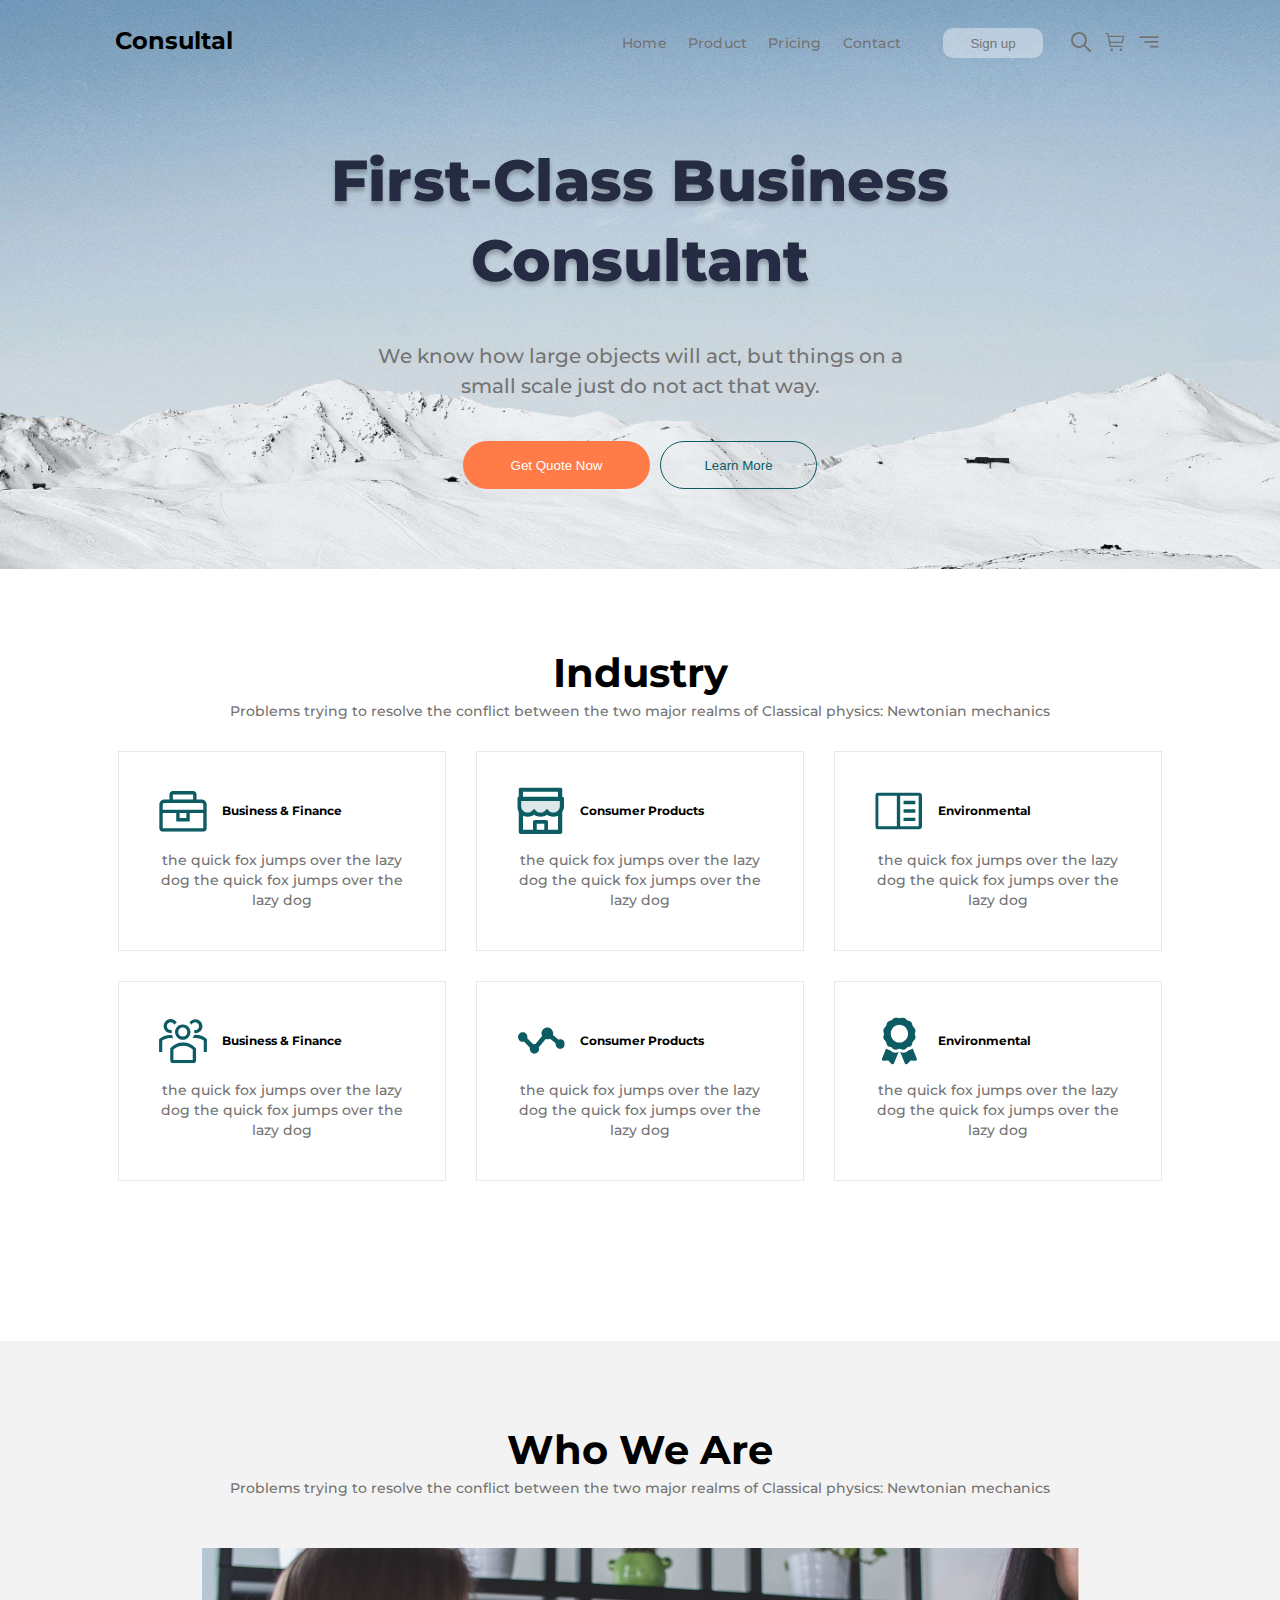
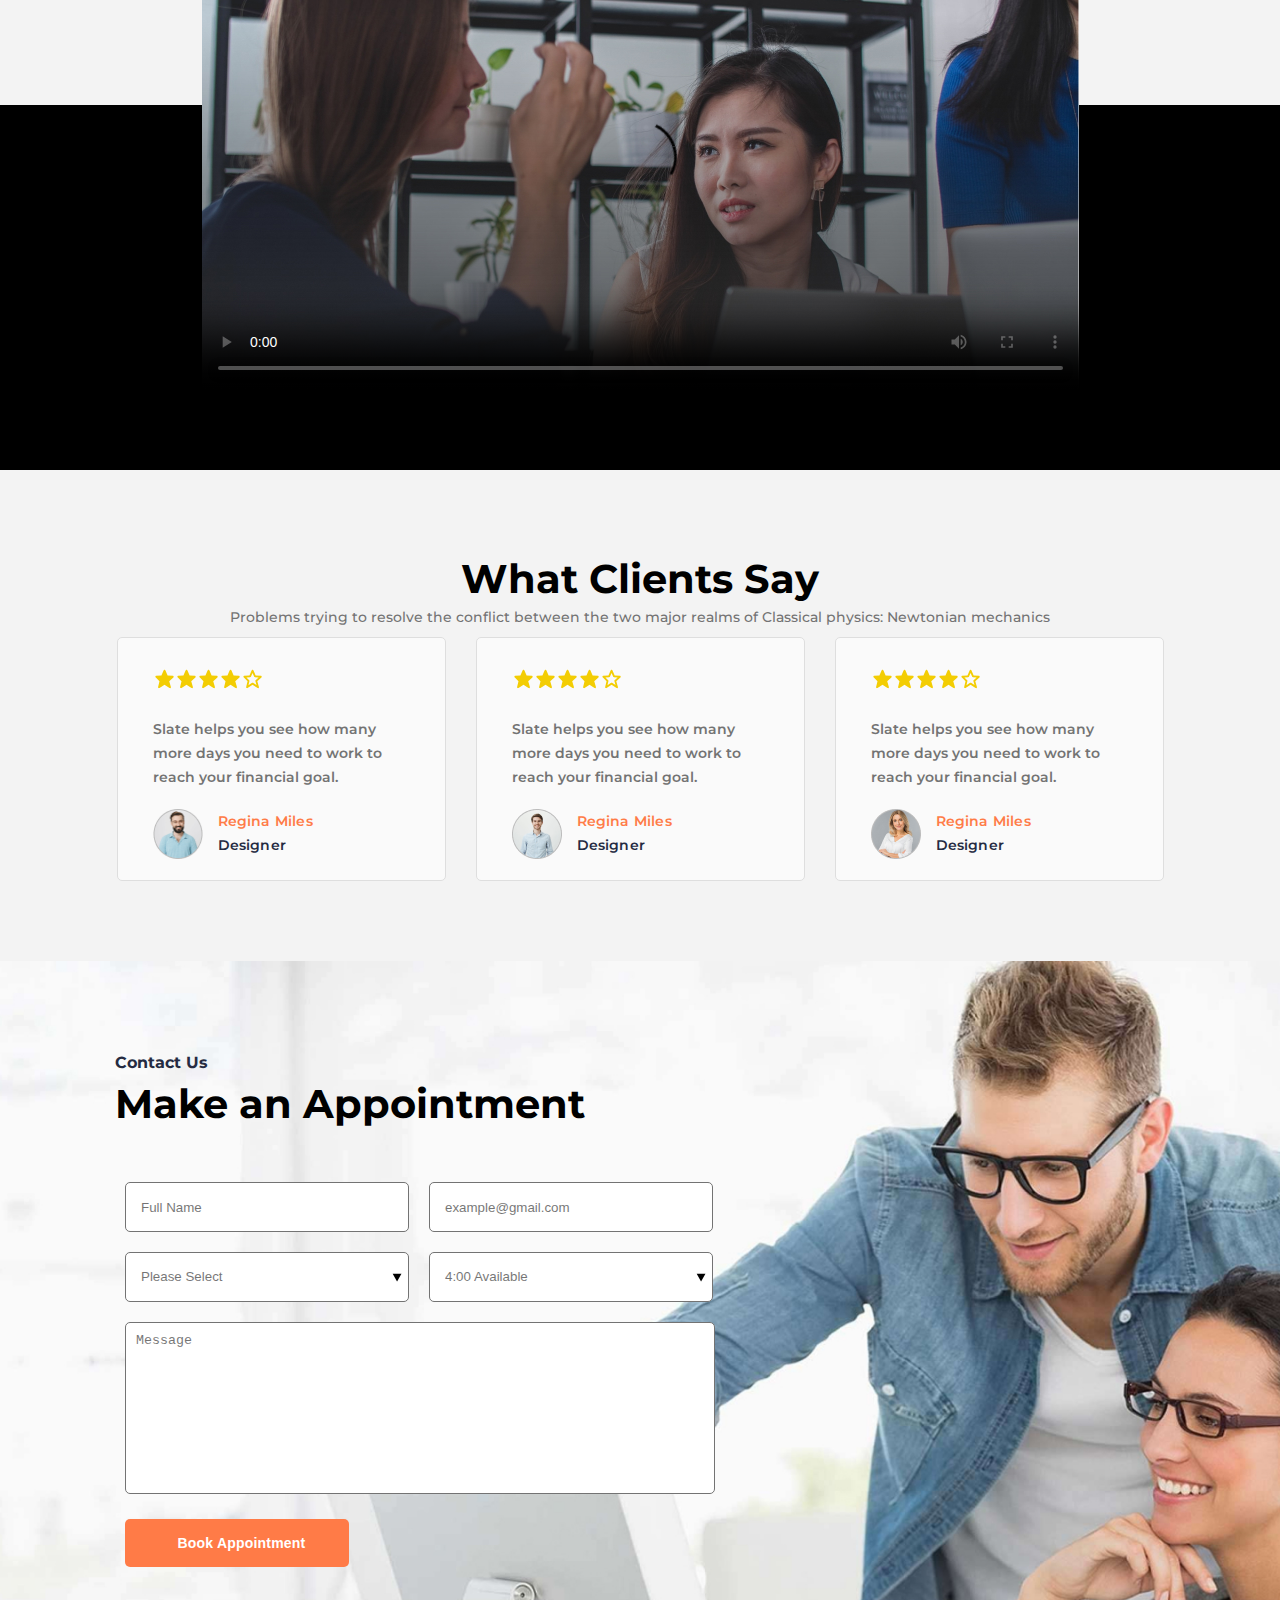
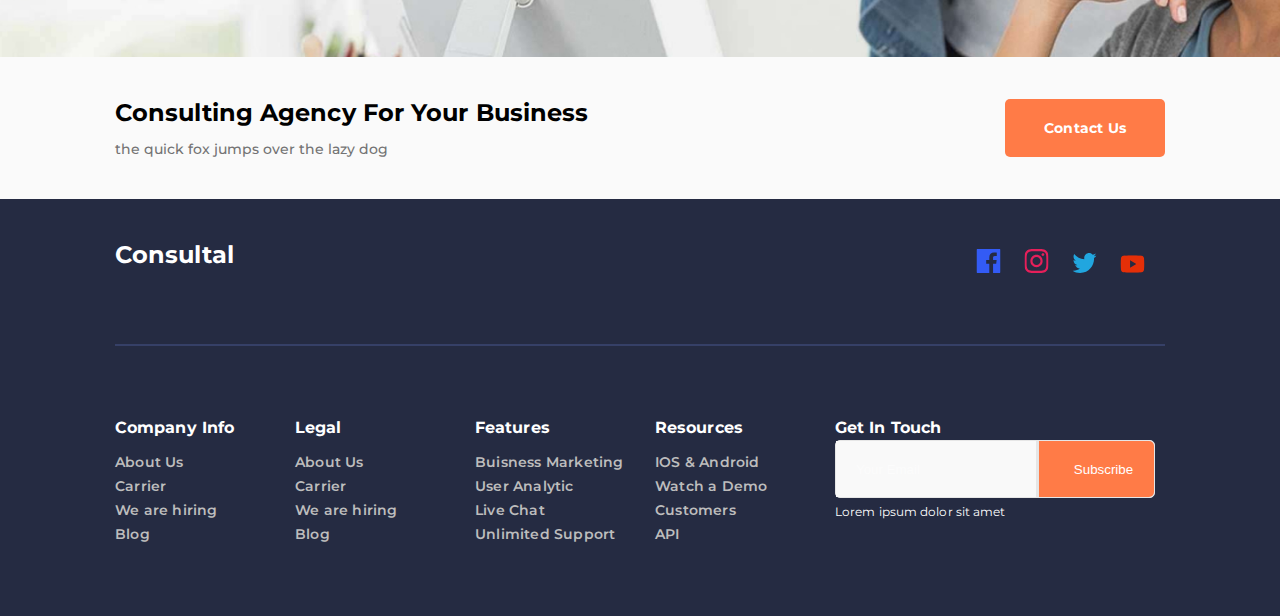
<file: index.html>
<!DOCTYPE html>
<html lang="en">
  <head>
    <meta charset="UTF-8" />
    <meta http-equiv="X-UA-Compatible" content="IE=edge" />
    <meta name="viewport" content="width=device-width, initial-scale=1.0" />
    <link rel="stylesheet" href="styles/normalizer.css" />
    <link rel="preconnect" href="https://fonts.googleapis.com" />
    <link rel="preconnect" href="https://fonts.gstatic.com" crossorigin />
    <link
      href="https://fonts.googleapis.com/css2?family=Montserrat:wght@400;500;600;700&display=swap"
      rel="stylesheet"
    />
    <link rel="stylesheet" href="styles/main.css" />
    <link rel="stylesheet" href="styles/registrationStyle.css" />
    <title>Макет 3</title>
  </head>
  <body>
    <header>
      <div class="wrapper">
        <div class="navbar">
          <a href="form.html" id="logo">Consultal</a>

          <ul class="navlinks">
            <li><a href="#">Home</a></li>
            <li><a href="#">Product</a></li>
            <li><a href="#">Pricing</a></li>
            <li><a href="#">Contact</a></li>
          </ul>

          <button class="registrationBtn">
            Sign up
          </button>

          <div class="popup" id="popup1">
            <div id="popup__container">
              <div id="reg">
                <form role="form" method="POST" id="regform">

                  <label>Email:
                    <input type="email" name="Email" placeholder="example@email.com" aria-describedby="email-validation" required>
                    <span id="email-validation" aria-live="assertive" class="validation-message"></span>
                  </label>

                  <label>Password:
                    <input type="password" id="password-input" placeholder="Enter password" 
                    name="password" minlength="6" aria-describedby="password-validation" required>

	                  <a href="#" class="password-control"></a>
                    <span id="password-validation" aria-live="assertive" class="validation-message"></span>
                  </label>

                  <button type="submit" class="submit-reg">Register</button>
                </form>
              </div>
            </div>
          </div>

          <button class="nav">
            <img src="img/search.svg" alt="Поиск" />
          </button>
          <button class="nav"><img src="img/cart.svg" alt="Купить" /></button>
          <button class="nav">
            <img src="img/menu.svg" alt="Меню" />
          </button>
        </div>

        <nav>
          <ul>
            <li><a href="#">Home</a></li>
            <li><a href="#">Product</a></li>
            <li><a href="#">Pricing</a></li>
            <li><a href="#">Contact</a></li>
          </ul>
        </nav>

        <section class="First-Class">
            <h1>First-Class Business Consultant</h1>
            <p id="main-subtitle">
              We know how large objects will act, but things on a small scale just
              do not act that way.
            </p>

            <div id="prebuttons">
              <button id="get_quot">Get Quote Now</button>
              <button id="learn_more">Learn More</button>

          </div>
        </section>
      </div>
    </header>

    <main>
      <section class="Industry">
        <div class="wrapper">
          <div>
            <h2>Industry</h2>
            <p class="subtitle">
              Problems trying to resolve the conflict between the two major realms
              of Classical physics: Newtonian mechanics
            </p>
          </div>

          <article>
            <div class="article-header">
              <img
                src="img/industry/bag.svg"
                alt="finance"
                height="48"
                width="48"
              />
              <h3>Business & Finance</h3>
            </div>
            <p>
              the quick fox jumps over the lazy dog the quick fox jumps over the
              lazy dog
            </p>
          </article>

          <article>
            <div class="article-header">
              <img
                src="img/industry/shop.svg"
                alt="shop"
                height="48"
                width="48"
              />
              <h3>Consumer Products</h3>
            </div>
            <p>
              the quick fox jumps over the lazy dog the quick fox jumps over the
              lazy dog
            </p>
          </article>
          <article>
            <div class="article-header">
              <img
                src="img/industry/book.svg"
                alt="book"
                height="48"
                width="48"
              />
              <h3>Environmental</h3>
            </div>
            <p>
              the quick fox jumps over the lazy dog the quick fox jumps over the
              lazy dog
            </p>
          </article>
          <article>
            <div class="article-header">
              <img
                src="img/industry/social.svg"
                alt="social"
                height="48"
                width="48"
              />
              <h3>Business & Finance</h3>
            </div>
            <p>
              the quick fox jumps over the lazy dog the quick fox jumps over the
              lazy dog
            </p>
          </article>
          <article>
            <div class="article-header">
              <img
                src="img/industry/graph.svg"
                alt="graph"
                height="48"
                width="48"
              />
              <h3>Consumer Products</h3>
            </div>
            <p>
              the quick fox jumps over the lazy dog the quick fox jumps over the
              lazy dog
            </p>
          </article>
          <article>
            <div class="article-header">
              <img
                src="img/industry/reward.svg"
                alt="reward"
                height="48"
                width="48"
              />
              <h3>Environmental</h3>
            </div>
            <p>
              the quick fox jumps over the lazy dog the quick fox jumps over the
              lazy dog
            </p>
          </article>
        </div>
      </section>

      <section class="video-container">
        <div class="wrapper">
          <h2>Who We Are</h2>
          <p class="subtitle">
            Problems trying to resolve the conflict between the two major realms
            of Classical physics: Newtonian mechanics
          </p>

          <div class="video">
            <video controls="controls" height="442" poster="img/videoposter.jpg">
              <!-- <source src="video/testVideo.mp4" type='video/mp4; codecs="avc1.42E01E, mp4a.40.2"'> -->
              <source src="#">
              Элемент video не поддерживается вашим браузером.
            </video>
          </div>
        </div>
      </section>

      <section class="reviews">
        <div class="wrapper">
          <h2>What Clients Say</h2>
          <p class="subtitle">
            Problems trying to resolve the conflict between the two major realms
            of Classical physics: Newtonian mechanics
          </p>
          <ul class="review-list">
            <li>
              <img src="img/stars.svg" alt="Оценка" />

              <blockquote>
                Slate helps you see how many more days you need to work to reach
                your financial goal.
              </blockquote>

              <div class="person">
                <img src="img/manbeard.png" alt="photo" width="50" height="50" />
                <div>
                  <p class="name">Regina Miles</p>
                  <p class="post">Designer</p>
                </div>
              </div>
            </li>

            <li>
              <img src="img/stars.svg" alt="Оценка" />

              <blockquote>
                Slate helps you see how many more days you need to work to reach
                your financial goal.
              </blockquote>

              <div class="person">
                <img src="img/man.png" alt="photo" width="50" height="50" />
                <div>
                  <p class="name">Regina Miles</p>
                  <p class="post">Designer</p>
                </div>
              </div>
            </li>

            <li>
              <img src="img/stars.svg" alt="Оценка" />

              <blockquote>
                Slate helps you see how many more days you need to work to reach
                your financial goal.
              </blockquote>

              <div class="person">
                <img src="img/woman.png" alt="photo" width="50" height="50" />
                <div>
                  <p class="name">Regina Miles</p>
                  <p class="post">Designer</p>
                </div>
              </div>
            </li>
          </ul>
        </div>
      </section>

      <section class="contact">
        <div class="contactform">
          <div class="wrapper">
            <p class="pre-MakeApp">Contact Us</p>
            <h2>Make an Appointment</h2>

            <datalist id="item">
              <option value="Текст1"></option>
              <option value="Текст2"></option>
              <option value="Текст3"></option>
            </datalist>
            <datalist id="time">
              <option value="9:00"></option>
              <option value="13:00"></option>
              <option value="17:00"></option>
              <option value="21:00"></option>
            </datalist>

            <form id="appointment">
              <p>
                <label><input type="text" placeholder="Full Name" name="Name"/></label>
              </p>
              <p>
                <label
                  ><input type="email" placeholder="example@gmail.com" name="E-Mail"
                /></label>
              </p>
              <p>
                <label
                  ><input type="text" list="item" placeholder="Please Select"
                /></label>
              </p>
              <p>
                <label><input type="text" list="time" placeholder="4:00 Available"/></label>
              </p>
              <p>
                <label>
                  <textarea name="Message" cols="30" rows="10" placeholder="Message"></textarea>
                </label>
              </p>
              <p>
                <input type="submit" value="Book Appointment" class="bookapp" />
              </p>
            </form>

          </div>
        </div>  
        <div id="contactus">
          <div class="wrapper">
            <div id="conttext">
              <h3>Consulting Agency For Your Business</h3>
              <p>the quick fox jumps over the lazy dog</p>
            </div>
            <a href="#" class="button">Contact Us</a>
          </div>
        </div>
      </section>
    </main>

    <footer>
      <div class="wrapper">
        <div id="footeeHlinks">
          <p id="footerhead">Consultal</p>

          <div class="social-links">
            <a href="//facebook.com/" target="_blank"
              ><img src="img/social/facebook-logo.svg" alt="facebook"
            /></a>
            <a href="//instagram.com/" target="_blank"
              ><img src="img/social/instagram-logo.svg" alt="instagram"
            /></a>
            <a href="//twitter.com/" target="_blank"
              ><img src="img/social/twitter-logo.svg" alt="twitter"
            /></a>
            <a href="//www.youtube.com/" target="_blank"
              ><img src="img/social/youtube-logo.svg" alt="youtube"
            /></a>
          </div>
        </div>

        <hr>

        <div id="ff">
          <div class="footer-info">
            <p class="sub-header">Company Info</p>
            <ul>
              <li><a href="#">About Us</a></li>
              <li><a href="#">Carrier</a></li>
              <li><a href="#">We are hiring</a></li>
              <li><a href="#">Blog</a></li>
            </ul>
          </div>

          <div class="footer-info">
            <p class="sub-header">Legal</p>
            <ul>
              <li><a href="#">About Us</a></li>
              <li><a href="#">Carrier</a></li>
              <li><a href="#">We are hiring</a></li>
              <li><a href="#">Blog</a></li>
            </ul>
          </div>

          <div class="footer-info">
            <p class="sub-header">Features</p>
            <ul>
              <li><a href="#">Buisness Marketing</a></li>
              <li><a href="#">User Analytic</a></li>
              <li><a href="#">Live Chat</a></li>
              <li><a href="#">Unlimited Support</a></li>
            </ul>
          </div>

          <div class="footer-info">
            <p class="sub-header">Resources</p>
            <ul>
              <li><a href="#">IOS & Android</a></li>
              <li><a href="#">Watch a Demo</a></li>
              <li><a href="#">Customers</a></li>
              <li><a href="#">API</a></li>
            </ul>
          </div>

          <div class="footer-info" id="GetTouch">
            <p class="sub-header">Get In Touch</p>
            <form class="footer-sub">
              <label>
                <input type="text" name="Message" placeholder="Your Email" />
              </label>
              <p><input type="submit" value="Subscribe" id="subscribe" /></p>
            </form>
            <p id="postSubTxt">Lorem ipsum dolor sit amet</p>
          </div>
        </div>
      </div>
    </footer>
    <script src="scripts/registration.js"></script>
  </body>
</html>
</file>
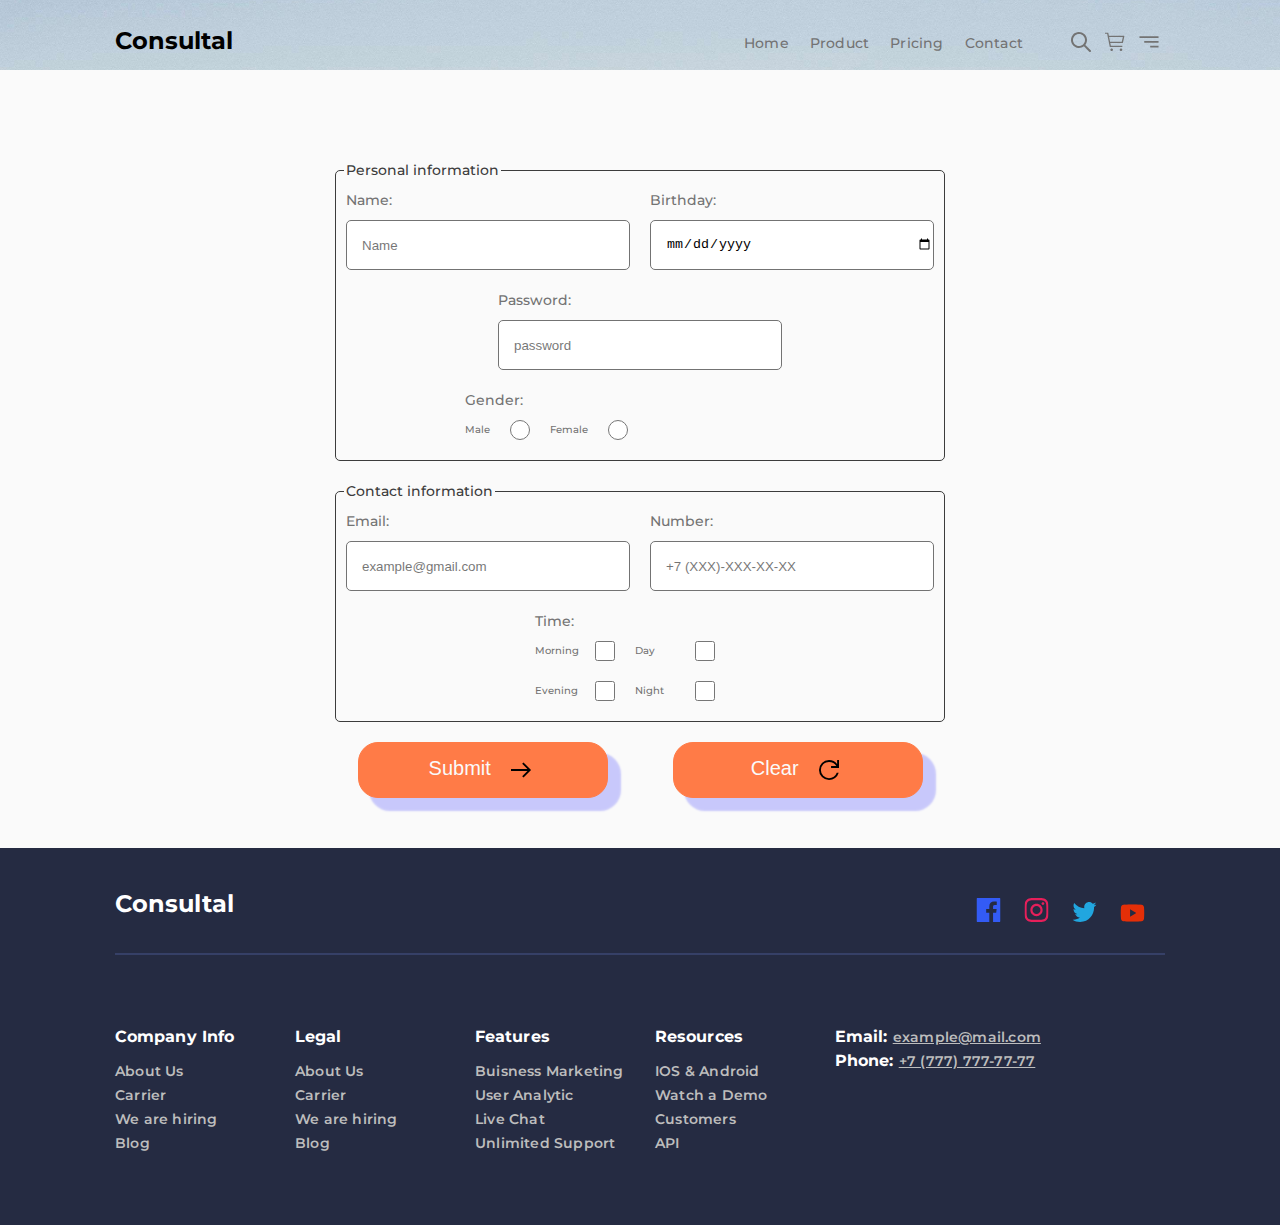
<file: form.html>
<!DOCTYPE html>
<html lang="en">
  <head>
    <meta charset="UTF-8" />
    <meta http-equiv="X-UA-Compatible" content="IE=edge" />
    <meta name="viewport" content="width=device-width, initial-scale=1.0" />
    <link rel="stylesheet" href="styles/normalizer.css" />
    <link rel="preconnect" href="https://fonts.googleapis.com" />
    <link rel="preconnect" href="https://fonts.gstatic.com" crossorigin />
    <link
      href="https://fonts.googleapis.com/css2?family=Montserrat:wght@400;500;600;700&display=swap"
      rel="stylesheet"
    />
    <link rel="stylesheet" href="styles/main.css" />
    <link rel="stylesheet" href="styles/form.css" />
    <title>Registration</title>
  </head>
  <body>
    <header>
      <div class="wrapper">
        <div class="navbar">
          <a href="index.html" id="logo">Consultal</a>

          <ul class="navlinks">
            <li><a href="index.html">Home</a></li>
            <li><a href="#">Product</a></li>
            <li><a href="#">Pricing</a></li>
            <li><a href="#">Contact</a></li>
          </ul>

          <button class="nav">
            <img src="img/search.svg" alt="Поиск" />
          </button>
          <button class="nav"><img src="img/cart.svg" alt="Купить" /></button>
          <button class="nav">
            <img src="img/menu.svg" alt="Меню" />
          </button>
        </div>

        <nav>
          <ul>
            <li><a href="index.html">Home</a></li>
            <li><a href="#">Product</a></li>
            <li><a href="#">Pricing</a></li>
            <li><a href="#">Contact</a></li>
          </ul>
        </nav>
      </div>
    </header>

    <main>
      <div class="wrapper">
        <form id="appointment" name="contact" method="POST" data-netlify="true">
          <input type="hidden" name="form-name" value="contact" />

          <fieldset>
            <legend>Personal information</legend>

            <p>
              <span class="textt">Name:</span>
              <label
                ><input type="text" placeholder="Name" name="Name" required
              /></label>
            </p>

            <p>
              <span class="textt">Birthday:</span>
              <label><input type="date" name="Date" required /></label>
            </p>

            <p>
              <span class="textt">Password:</span>
              <label
                ><input
                  type="password"
                  placeholder="password"
                  name="Password"
                  required
              /></label>
            </p>

            <div id="Gen">
              <p>
                <span class="textt">Gender:</span>
                <label id="gender">
                  <label for="Male">Male</label>
                  <input type="radio" id="Male" name="Gender" required />
                  <label for="Female">Female</label>
                  <input type="radio" id="Female" name="Gender" />
                </label>
              </p>
            </div>
          </fieldset>

          <fieldset>
            <legend>Contact information</legend>
            <p>
              <span class="textt" class="textt">Email:</span>
              <label
                ><input
                  type="email"
                  placeholder="example@gmail.com"
                  name="E-Mail"
              /></label>
            </p>

            <p>
              <span class="textt">Number:</span>
              <label
                ><input
                  type="tel"
                  placeholder="+7 (XXX)-XXX-XX-XX"
                  name="Phone Number"
                  pattern="\+7\s?[\(]{0,1}9[0-9]{2}[\)]{0,1}\s?\d{3}[-]{0,1}\d{2}[-]{0,1}\d{2}"
              /></label>
            </p>

            <div id="Tim">
              <p>
                <span class="textt">Time:</span>
                <label id="contTime">
                  <label for="Morning">Morning</label>
                  <input type="checkbox" id="Morning" name="Time" />

                  <label for="Day">Day</label>
                  <input type="checkbox" id="Day" name="Time" />

                  <label for="Evening">Evening</label>
                  <input type="checkbox" id="Evening" name="Time" />

                  <label for="Night">Night</label>
                  <input type="checkbox" id="Night" name="Time" />
                </label>
              </p>
            </div>
          </fieldset>

          <button type="submit" class="formbtn">
            Submit
            <img src="img/form/arrow_right.svg" alt="send" height="30" />
          </button>

          <button type="reset" class="formbtn">
            Clear
            <img src="img/form/refresh.svg" alt="reset" height="30" />
          </button>
        </form>
      </div>
    </main>

    <footer>
      <div class="wrapper">
        <div id="footeeHlinks">
          <p id="footerhead">Consultal</p>

          <div class="social-links">
            <a href="//facebook.com/" target="_blank"
              ><img src="img/social/facebook-logo.svg" alt="facebook"
            /></a>
            <a href="//instagram.com/" target="_blank"
              ><img src="img/social/instagram-logo.svg" alt="instagram"
            /></a>
            <a href="//twitter.com/" target="_blank"
              ><img src="img/social/twitter-logo.svg" alt="twitter"
            /></a>
            <a href="//www.youtube.com/" target="_blank"
              ><img src="img/social/youtube-logo.svg" alt="youtube"
            /></a>
          </div>
        </div>

        <hr />

        <div id="ff">
          <div class="footer-info">
            <p class="sub-header">Company Info</p>
            <ul>
              <li><a href="#">About Us</a></li>
              <li><a href="#">Carrier</a></li>
              <li><a href="#">We are hiring</a></li>
              <li><a href="#">Blog</a></li>
            </ul>
          </div>

          <div class="footer-info">
            <p class="sub-header">Legal</p>
            <ul>
              <li><a href="#">About Us</a></li>
              <li><a href="#">Carrier</a></li>
              <li><a href="#">We are hiring</a></li>
              <li><a href="#">Blog</a></li>
            </ul>
          </div>

          <div class="footer-info">
            <p class="sub-header">Features</p>
            <ul>
              <li><a href="#">Buisness Marketing</a></li>
              <li><a href="#">User Analytic</a></li>
              <li><a href="#">Live Chat</a></li>
              <li><a href="#">Unlimited Support</a></li>
            </ul>
          </div>

          <div class="footer-info">
            <p class="sub-header">Resources</p>
            <ul>
              <li><a href="#">IOS & Android</a></li>
              <li><a href="#">Watch a Demo</a></li>
              <li><a href="#">Customers</a></li>
              <li><a href="#">API</a></li>
            </ul>
          </div>

          <div class="footer-info" id="GetTouch">
            <p>Email: <a href="mailto:example@mail.com">example@mail.com</a></p>
            <p>Phone: <a href="tel:+77777777777">+7 (777) 777-77-77</a></p>
          </div>
        </div>
      </div>
    </footer>
  </body>
</html>
</file>
<file: styles/main.css>
:root{
    font-size: 62.5%;
    font-family: 'Montserrat', sans-serif;
    font-weight: 500;
    line-height: 2rem;
    --primary-color: #FF7B47;
    --primary-bg-color: #FAFAFA;
    --primary-bgfooter-color: #252B42;
    --primary-fttext-color: #fff;
    --primary-text-color: #737373;
    box-sizing: border-box;
}

*, *:after, *:before{
    box-sizing: inherit;
    border-style: none;
}

body{
    margin: 0;
    padding: 0;
}

header{
    background-color: #F7F7F7;
    padding-top: 2.5rem;
    padding-left: 3.5rem;
    padding-right: 3.5rem;
}

.navlinks{
    display: none;
}

h1{
    margin-left: auto;
    margin-right: auto;
    max-width: 64rem;
    margin-top: 0;
    font-weight: 700;
    line-height: 5.7rem;
    font-size: 4rem;
    text-align: center;
    font-style: normal;
    text-shadow: 0px 4px 4px rgba(0, 0, 0, 0.25);
    letter-spacing: 0.02rem;
    color: #252B42;
}

#main-subtitle{
    margin-left: auto;
    margin-right: auto;
    max-width: 54rem;
    margin-top: 4rem;
    margin-bottom: 4rem;
    font-weight: 500;
    line-height: 3rem;
    text-align: center;
    font-size: 2rem;
}

.wrapper{
    margin-left: auto;
    margin-right: auto;
    max-width: 105rem;
}

.navbar{
    display: flex;
    margin-left: auto;
    margin-right: auto;
    justify-content: flex-end;
    gap: .2rem;
    max-width: 117rem;
    margin: 0 auto 8rem auto;
}

.navbar .nav{
    align-self: flex-end;
}

.navbar img{
    height: 2rem;
    width: 2rem;
}

section{
    padding-left: 3.5rem;
    padding-right: 3.5rem;
}

.subtitle{
    text-align: center;
    line-height: 2rem;
}

#prebuttons{
    display: flex;
    align-items: center;
    flex-direction: column;
    gap: 2.5rem;
    padding-bottom: 5rem;
}

h2{
    font-weight: 700;
    font-size: 4rem;
    text-align: center;
    line-height: 5.7rem;
    margin: 0;
}

.Industry{
    padding-top: 7.5rem;
    background-color: #fff;
    text-align: center;
    padding-bottom: 16rem;
}

.Industry .wrapper{
    display: flex;
    gap: 3rem;
    flex-wrap: wrap;
    justify-content: center;
}

.Industry article{
    border: .1rem solid #E8E8E8;
    flex-direction: row;
    width: 32.8rem;
    height: 20rem;
    padding: 3.5rem 4rem 3.5rem 4rem;  
}

article h3{
    display: inline-block;
    margin-left: 1.5rem;
}

.article-header{
    display: flex;
    flex-direction: row;
    align-items: center;
    margin-bottom: 1.5rem;
}

h3{
    display: inline;
    font-weight:  700;
}

#logo{
    font-weight: 700;
    line-height:  3.2rem;
    font-size: 2.4rem;
    margin-right: auto;
    text-align: left;
    color:rgba(0, 0, 0);
}

.sub-header{
    font-weight: 700;
}

.person{
    display: flex;
    gap: 1.5rem;
}

.name{
    color: var(--primary-color);
    font-weight: 600;
    font-size: 1.4rem;
    line-height: 2.4rem;
    letter-spacing: .02rem;
}

.post{
    color: #252B42;
    font-weight: 600;
    font-size: 1.4rem;
    line-height: 2.4rem;
    letter-spacing: .02rem;
}

.nav{
    background-color: transparent;
    border: none;
    height: 3.6rem;
}

nav{
    font-weight: 400;
    line-height: 4.5rem;
    text-align: center;
    font-size: 3rem;
    margin-bottom: 8rem;
}

nav a{
    color: var(--primary-text-color);
}

nav li{
    margin: 3rem 0 3rem 0;
}

li{
    list-style-type: none;
}

ul{
    margin-left: 0;
    padding-left: 0;
    margin-bottom: 0;
}

a{
    text-decoration: none;
}

#get_quot{
    background-color: var(--primary-color);
    border-radius: 3.7rem;
    height: 4.8rem;
    width: 18.7rem;
    color: #fff;
}

#learn_more{
    border: .1rem solid #0D5C63;
    height: 4.8rem;
    border-radius: 3.7rem;
    width: 15.7rem;
    color: #0D5C63;
    background-color:rgb(255, 255, 255, 0);
}

.pre-MakeApp{
    font-style: normal;
    font-weight: 700;
    font-size: 1.6rem;
    line-height: 2.4rem;
    color: #252B42;
}

#contactus{
    padding-left: 3.5rem;
    padding-right: 3.5rem;
}

#contactus .wrapper{
    display: flex;
    flex-direction: column;
    justify-content: space-between;
    padding-top: 4rem;
    padding-bottom: 4rem;
    align-items: center;
    gap: 5rem;
}

#contactus h3{
    display: block;
    padding: 0;
    margin: 0;
    padding-bottom: 1rem;
}

#appointment .bookapp{
    border: 0 none #E6E6E6;
    background-color: var(--primary-color);
    color: var(--primary-fttext-color);
    border-radius: .5rem;
    height: 4.8rem;
    width: 22.4rem;
    font-style: normal;
    font-weight: 700;
    font-size: 1.4rem;
    line-height: 2.8rem;
    letter-spacing: .02rem;
    margin-bottom: 9rem;
}

.button{
    display: flex;
    flex-direction: row;
    align-content: center;
    justify-content: center;
    flex-wrap: wrap;
    background-color: var(--primary-color);
    color: var(--primary-fttext-color);
    border-radius: .5rem;
    height: 5.8rem;
    width: 28.3rem;
    font-weight: 700;
    font-size: 1.4rem;
    line-height: 2.8rem;
    letter-spacing: .02rem;
}

.button a{
    color: var(--primary-fttext-color);
}

.footer-sub{
    width: 32rem;
    height: 5.8rem;
    display: inline-block;
    background-color: #E6E6E6;
    border: .1rem solid #E6E6E6;
    border-radius: .5rem;
}

.footer-sub input{
    height: 5.6rem;
    width: 20rem;
    padding-left: 2rem;
}

.footer-sub p{
    display: inline-block;
    margin-left: 0;
}

#subscribe{
    border-radius: 0 .5rem .5rem 0;
    background-color: var(--primary-color);
    color: var(--primary-fttext-color);
    width: 11.5rem;
}

video{
    margin-top: 5rem;
    margin-bottom: 8rem;
    min-width: 30.6rem;
    max-width: 87.7rem;
    width: auto;
    margin-left: 4rem;
    margin-right: 4rem;
    object-fit: cover;
}

.video{
    display: flex;
    justify-content: center;
}

.reviews{
    /* сверху | справа | снизу | слева */
    padding-top: 8rem;
    padding-bottom: 8rem;
    background-color: #F3F3F3;
}

.review-list{
    display: flex;
    gap: 3rem;
    flex-wrap: wrap;
    justify-content: center;
}

.review-list li{
    display: inline-block;
    border: .1rem solid #DEDEDE;
    border-radius: .5rem;
    padding: 3rem 3.5rem;
    width: 32.9rem;
    height: 24.4rem;
    background-color: var(--primary-bg-color);
}

blockquote{
    font-weight: 600;
    color: var(--primary-text-color);
    margin: 2rem 0 2rem 0;
    font-size: 1.4rem;
    line-height: 2.4rem;
}

p{
    color: var(--primary-text-color);
    margin: 0;
    font-size: 1.4rem;
}

.First-Class{
    background-color: var(--primary-bg-color);

}

.video-container{
    background-image: linear-gradient(to bottom, #F3F3F3 50%, black 0%);
    padding-top: 8rem;
}

.contactform{
    background-image: url(../img/contact-background.jpg);
    background-size: cover;
    background-repeat: no-repeat;
    background-position: top;
    padding-top: 9rem;
    padding-left: 3.5rem;
    padding-right: 3.5rem;
}

.contact{
    padding: 0;
    margin: 0;
    background-color:  var(--primary-bg-color);
}

.contact h2{
    text-align: left;
}

.contact h3{
    font-weight: 700;
    font-size: 2.4rem;
    line-height: 3.2rem;
    letter-spacing: .01rem;
    margin-bottom: 0;
}

#appointment{
    margin-top: 4rem;
    margin-left: auto;
    margin-right: auto;
    display: flex;
    flex-wrap: wrap;
    width:  30.5rem;
    text-align: center;
    justify-content: center;
}

input::-webkit-calendar-picker-indicator {
    opacity: 1;
}

#appointment input{
    width: 28.4rem;
    margin: 1rem;
    border-radius: .5rem;
    border: 1px solid var(--primary-text-color);
    padding-left: 1.5rem;
}

#appointment textarea{
    margin: 1rem;
    width: 28.4rem;
    border-radius: .5rem;
    border: 1px solid var(--primary-text-color);
    resize: none;
    padding: 1rem;
}

#appointment input{
    height: 5rem;
}

#ff{
    display: flex;
    flex-direction: row;
    flex-wrap: wrap;
    gap: 3rem;
}

footer{
    background-color: var(--primary-bgfooter-color);
    padding-left: 4.5rem;
    padding-right: 4.5rem;
    padding-bottom: 7rem;
}

footer p{
    line-height: 2.4rem;
    font-weight: 700;
    font-size: 1.6rem;

letter-spacing: .01rem;
    color: var(--primary-fttext-color);
}

footer input{
    background-color: #F9F9F9;
    color: var(--primary-fttext-color);
}

.social-links img{
    margin-right: 2rem;
    margin-bottom: 11rem;
    margin-top: 5rem;
}

#footerhead{
    display: inline-block;
    margin-top: 4rem;
    line-height: 3.2rem;
    font-weight: 700;
    font-size: 2.4rem;
}

footer a{
    font-weight: 600;
    font-size: 1.4rem;
    line-height: 2.4rem;
    letter-spacing: .02rem;
    color: #BDBDBD;
}

.footer-info{
    display: inline-block;
    width: 15rem;
}

#GetTouch{
    width: 32rem;
}

#postSubTxt{
    font-weight: 400;
    font-size: 1.2rem;
    line-height: 2.8rem;
}

#footeeHlinks{
    display: flex;
    flex-direction: column;
}

hr{
    display: none;
}

@media screen and (min-width: 750px){
    #prebuttons{
        flex-direction: row;
        justify-content: center;
        gap: 1rem;
        padding-bottom: 8rem;
    }

    #appointment textarea{
        width: 59rem;
    }

    #appointment{
        margin-left: 0;
        margin-right: 0;
        width: 61rem;
        justify-content: left;
    }

    h1{
        font-weight: 800;
        line-height: 8rem;
        font-size: 5.8rem;
    }

    header{
        background-image: url(../img/Head-bg.jpg);
        background-size: cover;
        background-position: center;
        
    }

    nav{
        display: none;
    }
    
    .navlinks{
        display: flex;
        gap: 21px;
        margin-right: 4rem;
        margin-top: auto;
        margin-bottom: auto;
    }

    .navlinks a{
        display: flex;
        gap: 21px;
        font-size: 14px;
        line-height: 24px;

        text-align: center;
        letter-spacing: 0.2px;

        color: #737373;
    }

    .navlinks li{
        display: inline;
    }

    .First-Class{
        display: block;
        background-color: rgb(255, 255, 255, 0);
    }

    #contactus .wrapper{
        flex-direction: row;
    }

    .button{
        width: 16rem;
    }

    #footeeHlinks{
        flex-direction: row;
        justify-content: space-between;
        height: 14rem;
    }

    #ff{
        margin-top: 7rem;
    }

    hr{
        display: block;
        border: 0.1px solid #364067;
    }
}
</file>
<file: styles/registrationStyle.css>
.registrationBtn{
    width: 10rem;
    height: 3rem;
    margin: auto 2rem auto 0;
    border-radius: 1rem;
    transition: all 0.3s ease-out;
}

#reg {
    display: none;
    animation-duration: 1s;
    animation-name: fadeIn;
}
  
#reg form{
    display: flex;
    gap: 1rem;
    flex-direction: column;
    align-items: center;
}

#reg form label{
    position: relative;
    font-size: 1.5rem;
    letter-spacing: 0.05rem;
    display: flex;
    flex-direction: column;
    width: 80%;
    max-width: 25rem;
    min-width: 15rem;
}

#reg input{
    border: #2c5154 1px solid;
    border-radius: 0.5rem;
    height: 2.3rem;
}

.validation-message {
    min-height: 1em;
    display: block;
    padding-top: 0.4em;
    color: red;
    font-size: 1rem;
  }

.password-control {
	position: absolute;
	top: 22px;
	right: 6px;
	display: inline-block;
	width: 20px;
	height: 20px;
	background: url(https://snipp.ru/demo/495/view.svg) 0 0 no-repeat;
}
.password-control.view {
	background: url(https://snipp.ru/demo/495/no-view.svg) 0 0 no-repeat;
}

.popup {
    position: fixed;
    width: 100%;
    height: 100%;
    top: 0;
    left: 0;
    background-color: rgba(17, 17, 17, 0.5);
    transition: all 0.5s ease;
    display: none;
    z-index: 99;
}
  
  
#popup__container {
    position: absolute;
    top: 50%;
    left: 50%;
    transform: translate(-50%, -50%);
    background-color: #fff;
    border-radius: 2rem;
    width: 50%;
    max-width: 40rem;
    min-width: 25rem;
    padding: 4rem;
}
  
@keyframes fadeIn {
from {
    opacity: 0;
}
to {
    opacity: 1;
}
}

.submit-reg{
    margin: 1rem;
    border-radius: 1.5rem;
    width: 10rem;
    height: 3rem;
    background-color: var(--primary-color);
    color: var(--primary-fttext-color);
}

@media screen and (min-width: 750px){
    .registrationBtn{
        width: 10rem;
        height: 3rem;
        margin: auto 2rem auto 0;
        background: rgba(255, 255, 255, 0.4);
        border-radius: 1rem;
        color: var(--primary-text-color);
    }
}
</file>
<file: styles/form.css>
html, body { height: 100%;}

body > footer {
  position: sticky;
  top: 100vh;
}

body{
    background-color: #FAFAFA;
}

main{
    padding-top: 5rem;
    padding-bottom: 5rem;
}

nav{
    margin: 0;
}

nav li{
    margin-bottom: 0;
}


.social-links img {
    margin-right: 2rem;
    margin-bottom: 0;
    margin-top: 5rem;
}

.social-links{
    padding-bottom: 3rem;
}

.textt{
    width: 3rem;
}

#appointment{
    gap: 2rem;

}

fieldset{
    display: flex;
    flex-direction: column;
    text-align: left;
    gap: 2rem;
    margin-top: 0;
    border: 1px solid #3c3c3c;
    border-radius: .5rem;
    padding-bottom: 2rem;
    padding-top: 1rem;
}

legend{
    color: #3c3c3c;
    font-size: 1.4rem;
}

#appointment input{
    margin: 0;
}

#appointment p{
    display: flex;
    flex-direction: column;
    gap: 1rem;
}

#gender{
    font-size: 1rem;
    display: flex;
    flex-direction: row;
    gap: 2rem;
}

#gender input{
    width: 2rem;
    height: 2rem;
}

#contTime{
    flex-wrap: wrap;
    max-width: 21rem;
    font-size: 1rem;
    display: flex;
    flex-direction: row;
    gap: 2rem;
}

#contTime input{
    width: 2rem;
    height: 2rem;
}

label:active{
    border-radius: 0;
}

#contTime label{
    width: 4rem;
}

.formbtn:hover{
    width: 27rem;
    height: 6rem;
}

.formbtn{
    margin-left: auto;
    margin-right: auto;
    border: 1px solid #FF7B47;
    border-radius: 2rem;
    background-color: #FF7B47;
    width: 25rem;
    color: #FAFAFA;
    height: 5.6rem;
    box-shadow: 1.2rem 1.2rem .2rem .1rem rgba(0, 0, 255, .2);
    font-size: 2rem;
    transition: all .5s ease-out;
}

button[type="submit"] img,  button[type="reset"] img{
    vertical-align: middle;
    padding-left: 1rem;
}

#GetTouch a{
    text-decoration: underline;
}

#appointment input:focus{
    background-color: rgb(224, 226, 228);
    transition: all .5s ease-out;

    outline: none !important;
    border: 1px solid #FF7B47;
    box-shadow: 0 0 1rem #719ECE;
}

::selection{
    background: rgb(194, 157, 7);
    color: rgb(255, 255, 177);
}

@media screen and (min-width: 650px)
{
    header{
        height: 7rem;
    }

    main-subtitle{
        margin: 0;
        padding: 4rem;
    }

    #Gen{
        width: 35rem;
    }   
 
    #appointment{
        width: 61rem;
        margin-left: auto;
        margin-right: auto;
    }

    fieldset{
        width: 61rem;
        flex-wrap: wrap;
        flex-direction: row;
        margin-left: auto;
        margin-right: auto;
        justify-content: center;
    }

    #footeeHlinks {
        flex-direction: row;
        justify-content: space-between;
        height: 10rem;
    }
}
</file>
<file: styles/normalizer.css>
/* Document
 * ========================================================================== */

/**
 * 1. Correct the line height in all browsers.
 */

:where(html) {
  line-height: 1.15; /* 1 */
}

/* Sections
   * ========================================================================== */

/**
   * Correct the font size and margin on `h1` elements within `section` and
   * `article` contexts in Chrome, Edge, Firefox, and Safari.
   */

:where(h1) {
  font-size: 2em;
  margin-block-end: 0.67em;
  margin-block-start: 0.67em;
}

/* Grouping content
   * ========================================================================== */

/**
   * Remove the margin on nested lists in Chrome, Edge, and Safari.
   */

:where(dl, ol, ul) :where(dl, ol, ul) {
  margin-block-end: 0;
  margin-block-start: 0;
}

/**
   * 1. Add the correct box sizing in Firefox.
   * 2. Correct the inheritance of border color in Firefox.
   */

:where(hr) {
  box-sizing: content-box; /* 1 */
  color: inherit; /* 2 */
  height: 0; /* 1 */
}

/**
   * 1. Correct the inheritance and scaling of font size in all browsers.
   * 2. Correct the odd `em` font sizing in all browsers.
   */

:where(pre) {
  font-family: monospace, monospace; /* 1 */
  font-size: 1em; /* 2 */
}

/* Text-level semantics
   * ========================================================================== */

/**
   * Add the correct text decoration in Safari.
   */

:where(abbr[title]) {
  text-decoration: underline;
  text-decoration: underline dotted;
}

/**
   * Add the correct font weight in Chrome, Edge, and Safari.
   */

:where(b, strong) {
  font-weight: bolder;
}

/**
   * 1. Correct the inheritance and scaling of font size in all browsers.
   * 2. Correct the odd `em` font sizing in all browsers.
   */

:where(code, kbd, samp) {
  font-family: monospace, monospace; /* 1 */
  font-size: 1em; /* 2 */
}

/**
   * Add the correct font size in all browsers.
   */

:where(small) {
  font-size: 80%;
}

/* Tabular data
   * ========================================================================== */

/**
   * 1. Correct table border color in Chrome, Edge, and Safari.
   * 2. Remove text indentation from table contents in Chrome, Edge, and Safari.
   */

:where(table) {
  border-color: currentColor; /* 1 */
  text-indent: 0; /* 2 */
}

/* Forms
   * ========================================================================== */

/**
   * Remove the margin on controls in Safari.
   */

:where(button, input, select) {
  margin: 0;
}

/**
   * Remove the inheritance of text transform in Firefox.
   */

:where(button) {
  text-transform: none;
}

/**
   * Correct the inability to style buttons in iOS and Safari.
   */

:where(button, input:is([type="button" i], [type="reset" i], [type="submit" i])) {
  -webkit-appearance: button;
}

/**
   * Add the correct vertical alignment in Chrome, Edge, and Firefox.
   */

:where(progress) {
  vertical-align: baseline;
}

/**
   * Remove the inheritance of text transform in Firefox.
   */

:where(select) {
  text-transform: none;
}

/**
   * Remove the margin in Firefox and Safari.
   */

:where(textarea) {
  margin: 0;
}

/**
   * 1. Correct the odd appearance in Chrome, Edge, and Safari.
   * 2. Correct the outline style in Safari.
   */

:where(input[type="search" i]) {
  -webkit-appearance: textfield; /* 1 */
  outline-offset: -2px; /* 2 */
}

/**
   * Correct the cursor style of increment and decrement buttons in Safari.
   */

::-webkit-inner-spin-button,
::-webkit-outer-spin-button {
  height: auto;
}

/**
   * Correct the text style of placeholders in Chrome, Edge, and Safari.
   */

::-webkit-input-placeholder {
  color: inherit;
  opacity: 0.54;
}

/**
   * Remove the inner padding in Chrome, Edge, and Safari on macOS.
   */

::-webkit-search-decoration {
  -webkit-appearance: none;
}

/**
   * 1. Correct the inability to style upload buttons in iOS and Safari.
   * 2. Change font properties to `inherit` in Safari.
   */

::-webkit-file-upload-button {
  -webkit-appearance: button; /* 1 */
  font: inherit; /* 2 */
}

/**
   * Remove the inner border and padding of focus outlines in Firefox.
   */

:where(button, input:is([type="button" i], [type="color" i], [type="reset" i], [type="submit" i]))::-moz-focus-inner {
  border-style: none;
  padding: 0;
}

/**
   * Restore the focus outline styles unset by the previous rule in Firefox.
   */

:where(button, input:is([type="button" i], [type="color" i], [type="reset" i], [type="submit" i]))::-moz-focusring {
  outline: 1px dotted ButtonText;
}

/**
   * Remove the additional :invalid styles in Firefox.
   */

:where(:-moz-ui-invalid) {
  box-shadow: none;
}

/* Interactive
   * ========================================================================== */

/*
   * Add the correct styles in Safari.
   */

:where(dialog) {
  background-color: white;
  border: solid;
  color: black;
  height: -moz-fit-content;
  height: fit-content;
  left: 0;
  margin: auto;
  padding: 1em;
  position: absolute;
  right: 0;
  width: -moz-fit-content;
  width: fit-content;
}

:where(dialog:not([open])) {
  display: none;
}

/*
   * Add the correct display in all browsers.
   */

:where(summary) {
  display: list-item;
}
</file>
